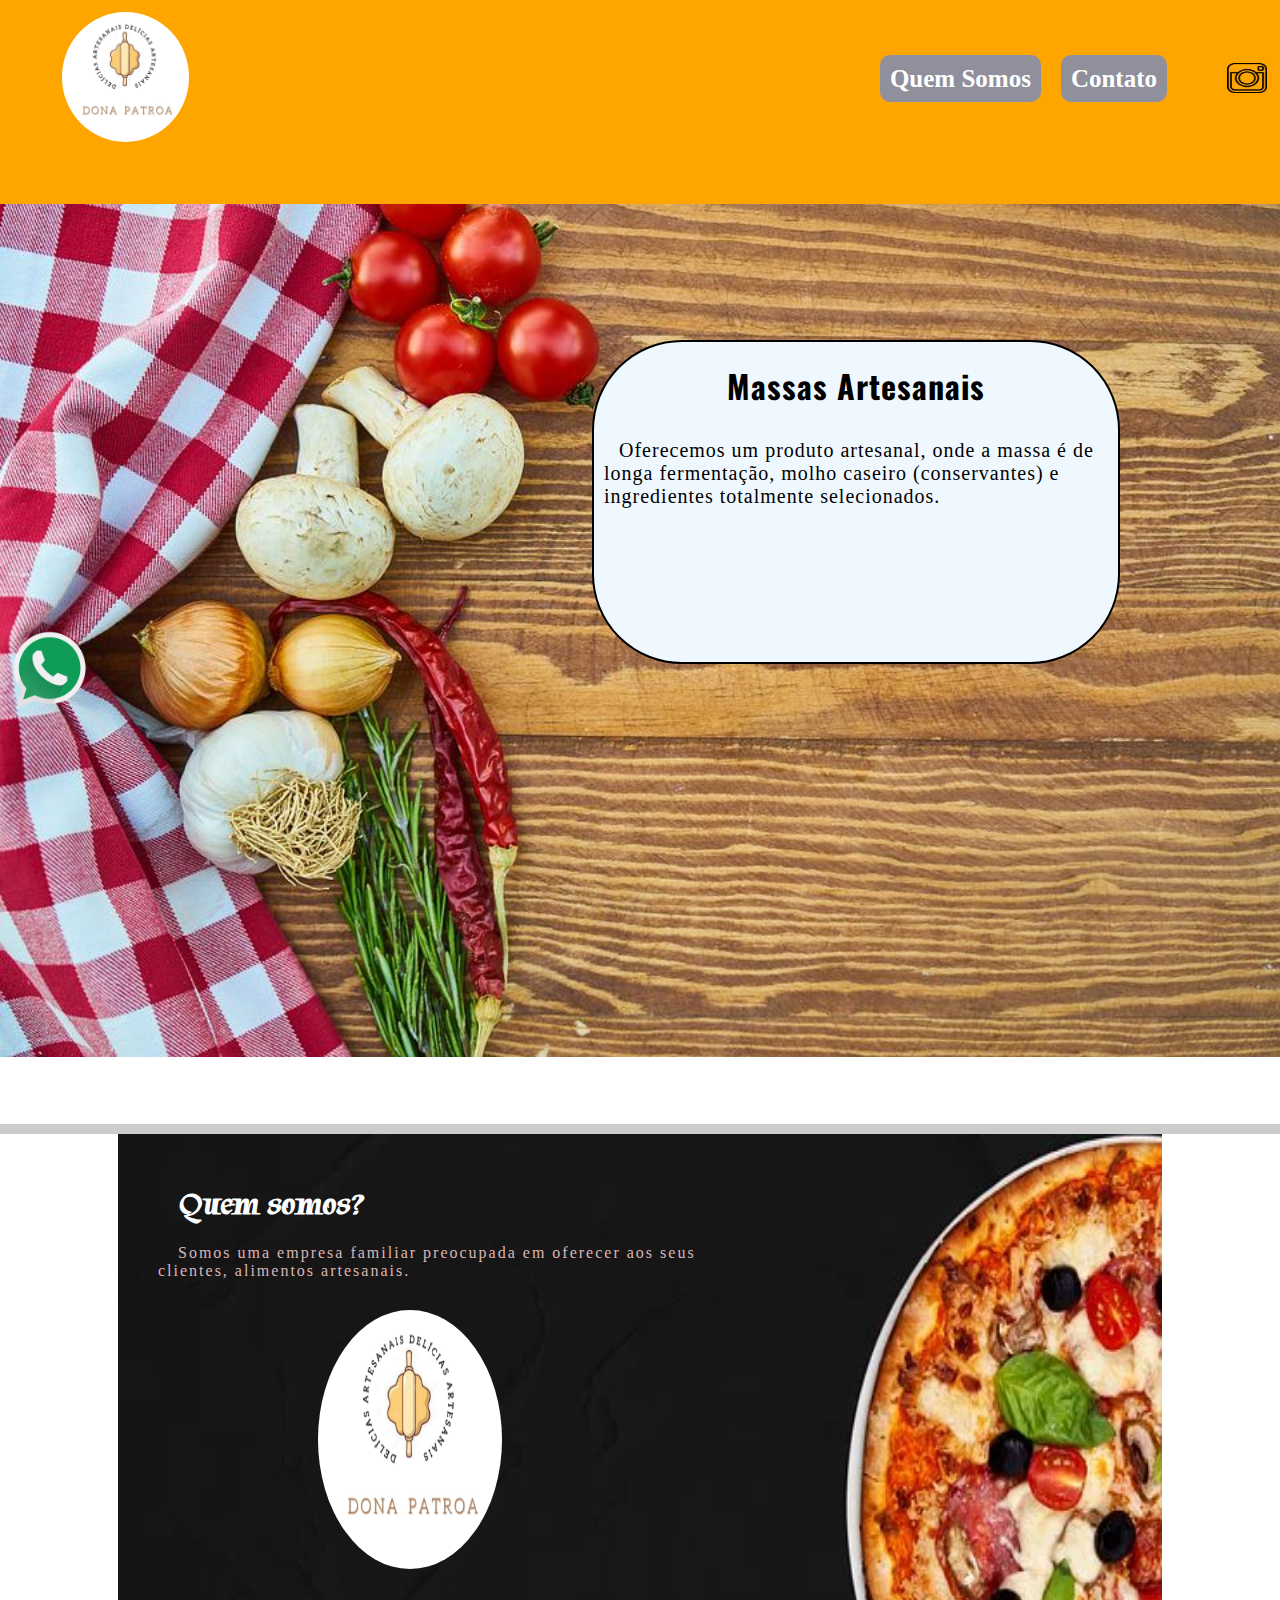
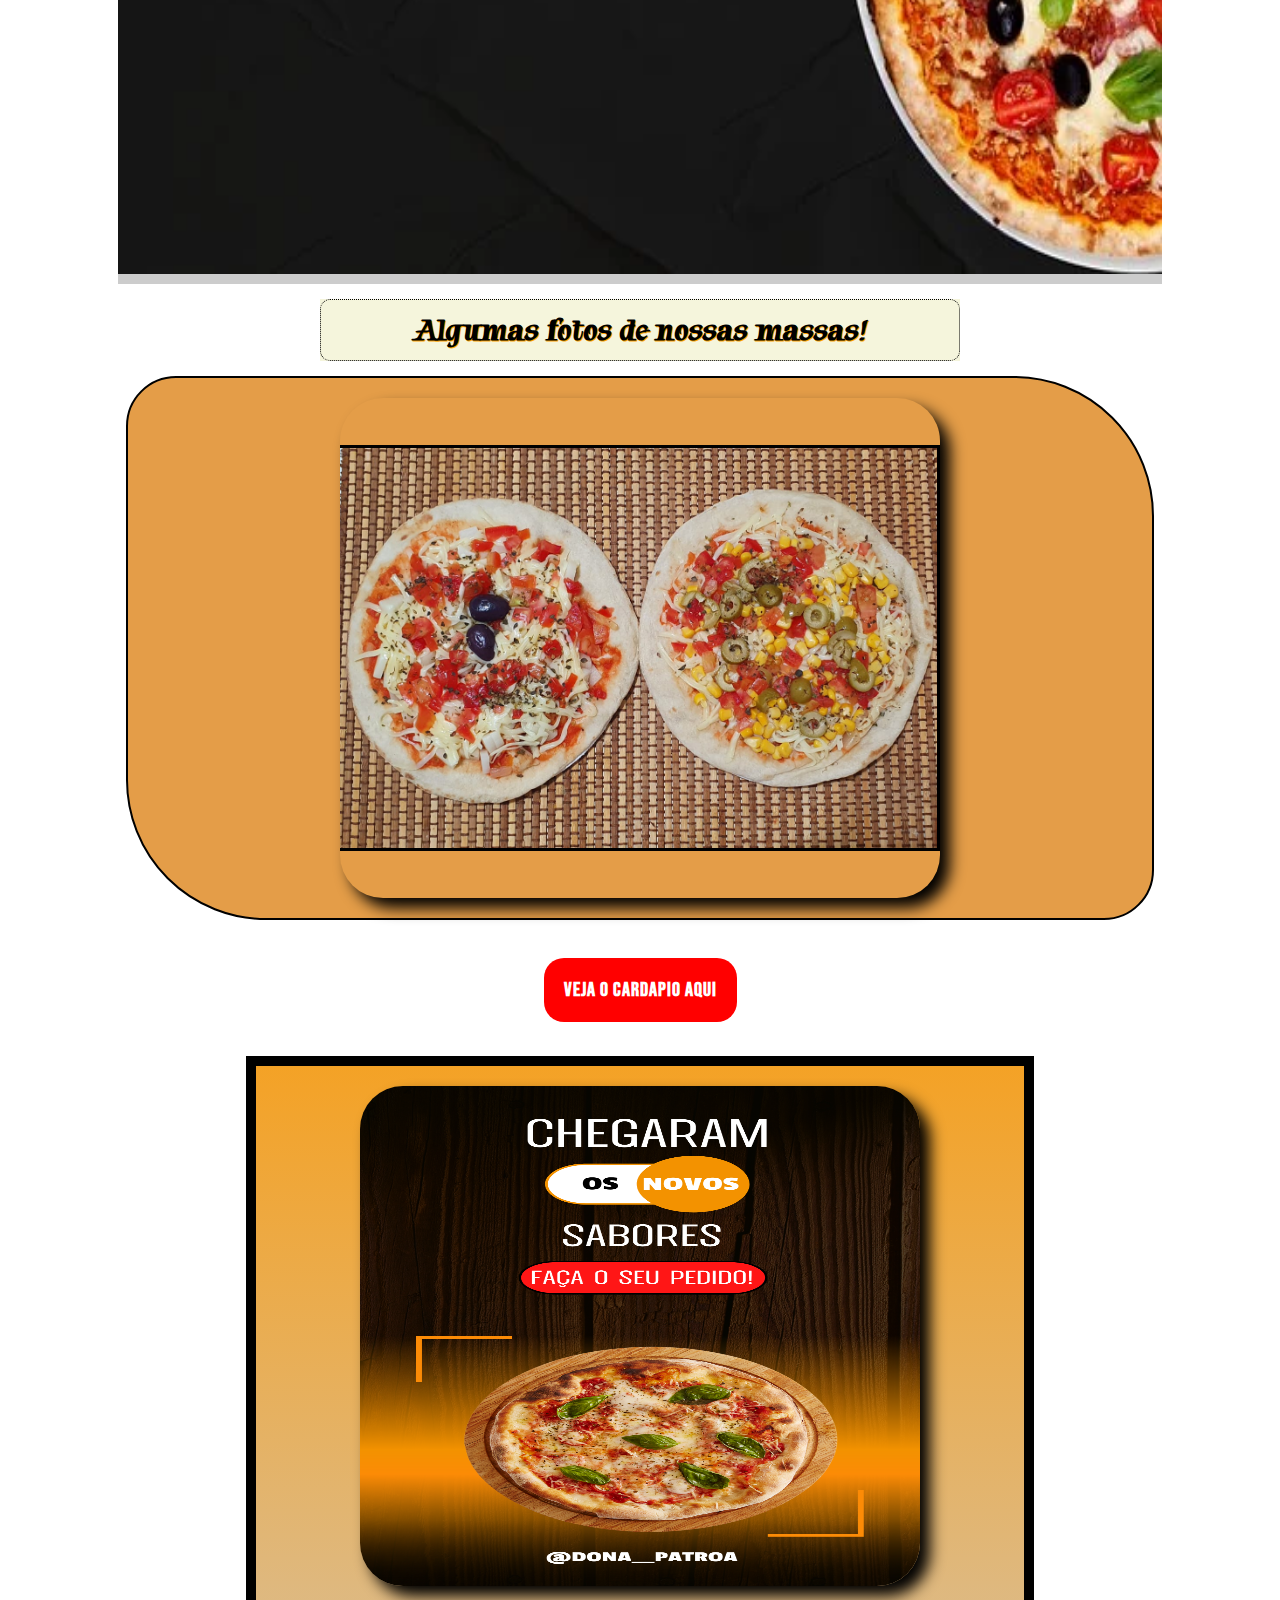
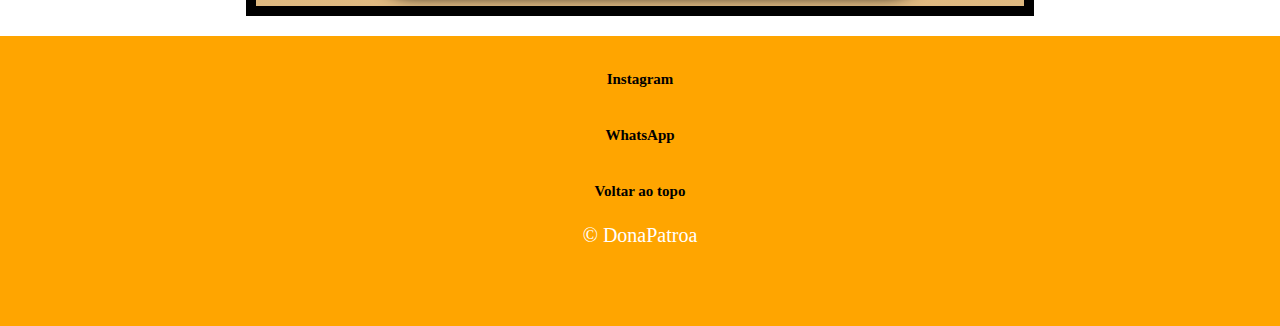
<file: index.html>
<!DOCTYPE html>
<html lang="pt-br">

<head>
    <meta charset="UTF-8">
    <meta http-equiv="X-UA-Compatible" content="IE=edge">
    <meta name="viewport" content="width=device-width, initial-scale=1.0">
    <link rel="stylesheet" href="./estilos/estilo.css">
    <link rel="shortcut icon" href="imagens/logo-donapatroa-of.jpeg">
    <title>DonaPatroa</title>
</head>

<body>
    <header>
        <nav class="nav-bar">
            <div id="logo">
                <img class="logo-principal" src="imagens/logo-donapatroa-of.jpeg">
            </div>
            <div class="nav-list">
                <ul>
                    <li class="nav-item"><a href="#quem-somos" class="nav-link">Quem Somos</a></li>
                    <li class="nav-item"><a href="form.html" class="nav-link">Contato</a></li>
                </ul>

        </nav>
        <div class="icones">
            <a href="https://instagram.com/dona__patroa?igshid=YmMyMTA2M2Y=" target="_blank"><img src="imagens/Instagram-icone.png"
                    class="icone-insta">
            </a>
        </div>
        </div>
    </header>

    <div id="inicio">
        <div class="whats">
            <a href="https://wa.me/5511912720954" target="_blank"><img class="logo-whats"
                    src="imagens/WhatsApp-icone.png"></a>
        </div>
        <div id="parte-1">
            <h1 class="titulo-inicial">Massas Artesanais</h1>
            <p class="paragrafo-principal">Oferecemos um produto artesanal, onde a massa é de longa fermentação, molho
                caseiro (conservantes) e ingredientes totalmente selecionados.</p>
        </div>
    </div>

    <div id="segunda-parte">
        <div id="quem-somos">
            <h1 class="titulo-segundo">Quem somos?</h1>
            <p class="paragrafo-segundo">Somos uma empresa familiar preocupada em oferecer aos seus clientes, alimentos
            artesanais.
     </p>
            <img src="imagens/logo-donapatroa-of.jpeg" class="logo-quemsomos">
        </div>
    </div>
    <div id="titulo-fotos">
        <h1>Algumas fotos de nossas massas!</h1>
    </div>
    

    <div id="parte-3">
        <div class="carossel">
            <ul>
                <li>
                    <img src="imagens/pizza-dupla.jpg" class="fotos">
                <li>
                    <img src="imagens/sem-assar.jpeg" class="fotos">
                </li>
                <li>
                    <img src="imagens/recheada.jpeg" class="fotos">
                </li>
                <li>
                    <img src="imagens/preparação-das-pizzas.jpeg" class="fotos">
                </li>
            </ul>
        </div>
    </div>
    <div id="cardapio">
        <a href="imagens/Cardápio DonaPatroa (3).png"  target="_blank">Veja o cardapio aqui</a>
    </div>

    <div id="propaganda-semanal">
        <div class="propaganda">
            <img src="imagens/Propaganda DP - novos Sabores (1).png" alt="Propaganda semanal" id="img-prop">
        </div>
    </div>

    <footer>
        <div class="rodape">
            <ul>
                <li><a href="https://instagram.com/dona__patroa?igshid=YmMyMTA2M2Y=" target="_blank" class="rodape-a">Instagram</a>
                </li>
                <li><a href="https://web.whatsapp.com/send?phone=5511912720954" target="_blank"
                        class="rodape-a">WhatsApp</a></li>
                <li><a href="#logo" class="rodape-a">Voltar ao topo</a></li>
            </ul>
        </div>
        <p class="direitos-autorais">&copy; DonaPatroa</p>
    </footer>

 <!--
     <script>
         var div = document.getElementById('propaganda-semanal');
         var hoje = new Date();
         var vencimento = new Date(2022, 5, 12);
         var imgProp = document.getElementById('img-prop')
 
 
        
         if(hoje > vencimento){
             div.style.display = 'none';
         }else{
             div.style.display = 'block';
         }
     </script>
 -->

</body>
</html>
</file>
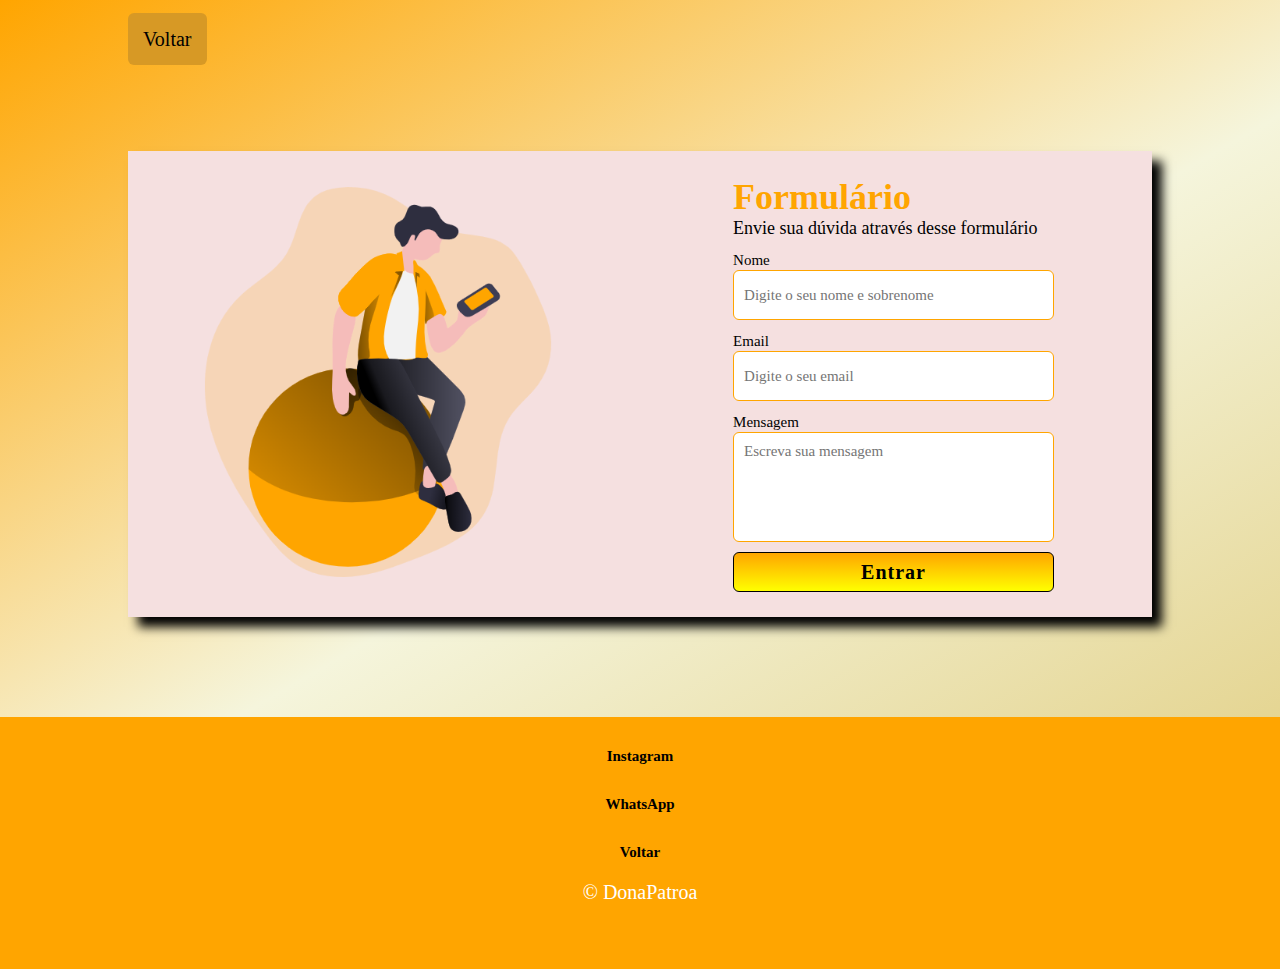
<file: form.html>
<!DOCTYPE html>
<html lang="en">

<head>
    <meta charset="UTF-8">
    <meta http-equiv="X-UA-Compatible" content="IE=edge">
    <meta name="viewport" content="width=device-width, initial-scale=1.0">
    <link rel="stylesheet" href="estilos/estiloform.css">
    <link rel="shortcut icon" href="imagens/logo-donapatroa-of.jpeg">
    <title>Formulário - DonaPatroa</title>
</head>

<body>
    <header>
        <a href="./index.html" class="voltar">Voltar</a>
    </header>

    <div id="container">
        <div class="imagem-principal">
            <img src="imagens/detalhes.png">
        </div>

        <div class="fomrulario">
            <form action="https://formsubmit.co/donapatroaacontato@gmail.com" method="POST">
                <div class="enunciado">
                    <h1>Formulário</h1>
                    <p>Envie sua dúvida através desse formulário</p>
                </div>
                <div class="one">
                    <input type="hidden" name="_next" value="https://victor21bari.github.io/Site-DonaPatroa/sucesso.html">
                    <input type="hidden" name="_autoresponse" value="Recebemos a sua mensagem, logo mais nossa equipe entrará em contato.">
                    <label>Nome</label>
                    <input type="text" name="nome" placeholder="Digite o seu nome e sobrenome" required>
                    <label>Email</label>
                    <input type="email" name="email" placeholder="Digite o seu email" required>
                    <label>Mensagem</label>
                    <textarea style="resize: none;" maxlength="400" placeholder="Escreva sua mensagem" name="mensagem"></textarea>
                    <button type="submit">Entrar</button>
                </div>
            </form>
        </div>
    </div>
    <footer>
        <div class="rodape">
            <ul>
                <li><a href="https://instagram.com/dona__patroa?igshid=YmMyMTA2M2Y=" target="_blank"
                        class="rodape-a">Instagram</a>
                </li>
                <li><a href="https://web.whatsapp.com/send?phone=5511912720954" target="_blank"
                        class="rodape-a">WhatsApp</a></li>
                <li><a href="index.html" class="rodape-a">Voltar</a></li>
            </ul>
        </div>
        <p class="direitos-autorais">&copy; DonaPatroa</p>
    </footer>
</body>

</html>
</file>
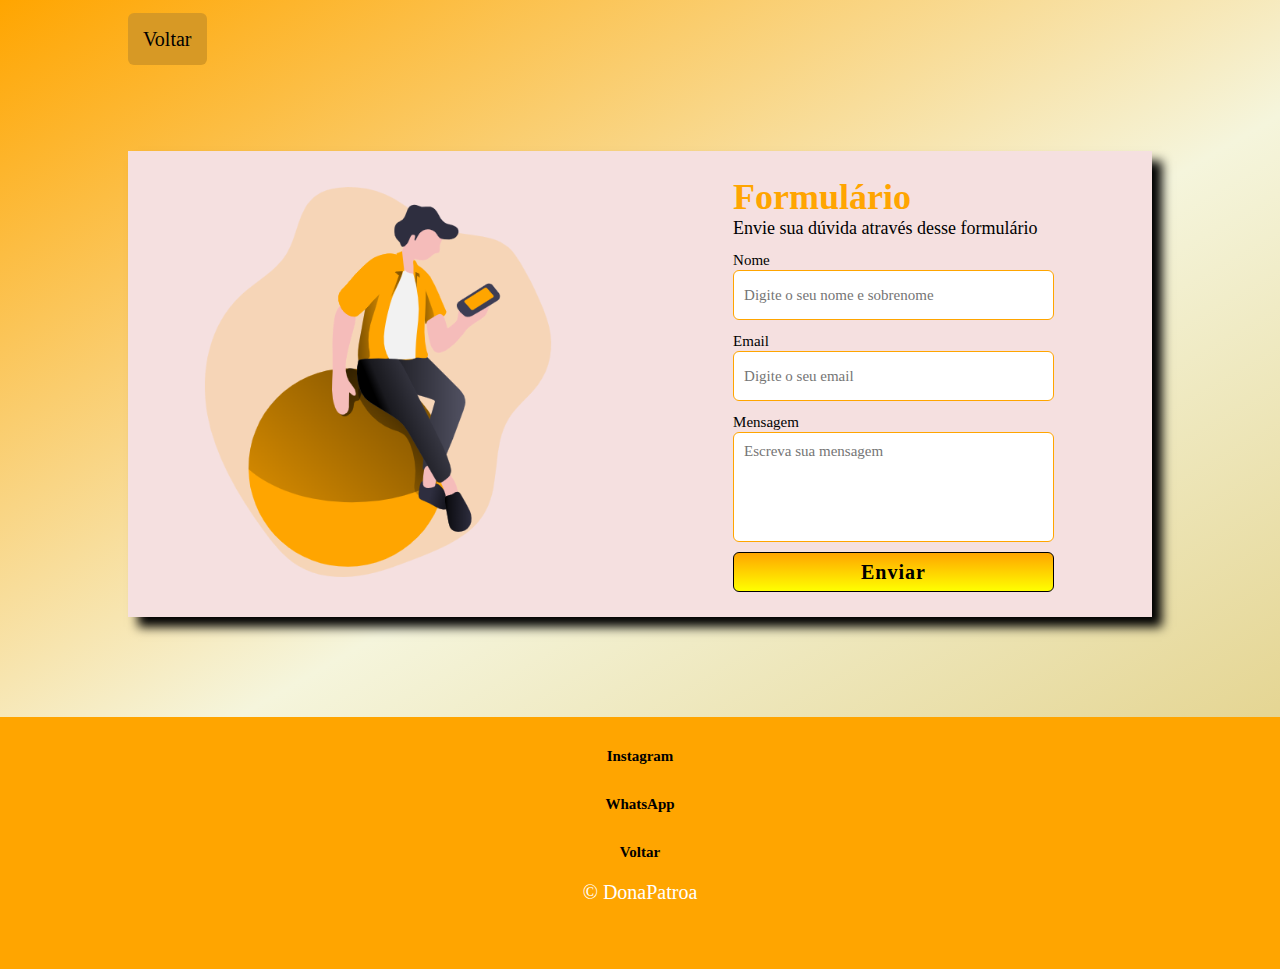
<file: index.2.html>
<!DOCTYPE html>
<html lang="en">

<head>
    <meta charset="UTF-8">
    <meta http-equiv="X-UA-Compatible" content="IE=edge">
    <meta name="viewport" content="width=device-width, initial-scale=1.0">
    <link rel="stylesheet" href="estilos/estiloform.css">
    <link rel="shortcut icon" href="imagens/logo-donapatroa-of.jpeg">
    <title>Formulário - DonaPatroa</title>
</head>

<body>
    <header>
        <a href="index.html" class="voltar">Voltar</a>
    </header>

        <div id="container">
            <div class="imagem-principal">
                <img src="imagens/detalhes.png">
            </div>

            <div class="fomrulario">
                <form action="" method="">
                    <div class="enunciado">
                        <h1>Formulário</h1>
                        <p>Envie sua dúvida através desse formulário</p>
                    </div>
                    <div class="one">
                        <label>Nome</label>
                        <input type="name" name="nome" placeholder="Digite o seu nome e sobrenome" required>
                        <label>Email</label>
                        <input type="email" name="email" placeholder="Digite o seu email" required>
                        <label>Mensagem</label>
                        <textarea style="resize: none;" maxlength="400" placeholder="Escreva sua mensagem"></textarea>
                        <button type="submit">Enviar</button>

                    </div>
                </form>
            </div>
        </div>
        <footer>
            <div class="rodape">
                <ul>
                    <li><a href="https://instagram.com/dona__patroa?igshid=YmMyMTA2M2Y=" target="_blank" class="rodape-a">Instagram</a>
                    </li>
                    <li><a href="https://web.whatsapp.com/send?phone=5511912720954" target="_blank"
                            class="rodape-a">WhatsApp</a></li>
                    <li><a href="index.html" class="rodape-a">Voltar</a></li>
                </ul>
            </div>
            <p class="direitos-autorais">&copy; DonaPatroa</p>
        </footer>
</body>

</html>
</file>
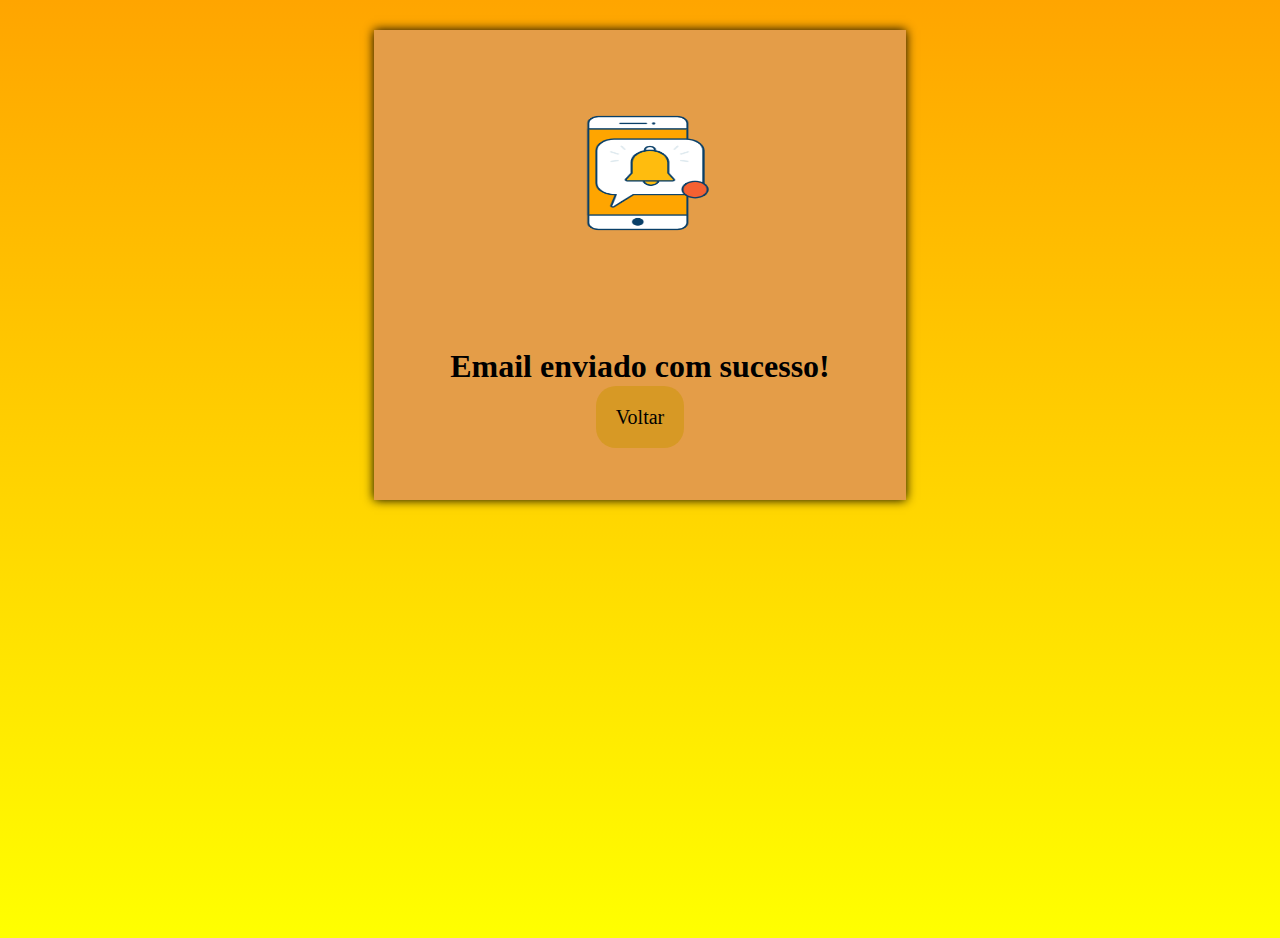
<file: sucesso.html>
<!DOCTYPE html>
<html lang="en">

<head>
    <meta charset="UTF-8">
    <meta http-equiv="X-UA-Compatible" content="IE=edge">
    <meta name="viewport" content="width=device-width, initial-scale=1.0">
    <link rel="shortcut icon" href="imagens/logo-donapatroa-of.jpeg">
    <title>Sucesso - Formulário</title>
</head>

<body>
    <div id="sucess">
        <div class="foto">
            <img src="./imagens/email.png">
        </div>
        <div id="text">
            <h1>Email enviado com sucesso!</h1>
            <a href="https://victor21bari.github.io/Site-DonaPatroa/form.html">Voltar</a>
        </div>
    </div>

    <style>
        body {
            height: 100vh;
            background-image: linear-gradient(to bottom, #FFA500, yellow);
            background-repeat: no-repeat;
            background-size: 100%;
            font-family: 'Times New Roman', Times, serif;
        }

        #sucess {
            width: 40vw;
            height: 50vh;
            background-color: rgb(228, 157, 72);
            margin: 30px auto;
            text-align: center;
            padding: 10px;
            box-shadow: 0px 0px 10px black;
            display: flex;
            flex-direction: column;
        }

        a {
            font-size: 20px;
            text-decoration: none;
            background-color: #D79925;
            padding: 20px;
            color: black;
            border-radius: 20px;
        }

        

        a:hover {
            background-color: orange;
        }

        #text {
            padding: 20px;
            flex-grow: 1;
        }

        .foto {
            height: 50%;
            flex-grow: 1;
        }

        img {
            margin: auto;
            width: 80%;
            height: 100%;
        }

        @media only screen and (max-width:800px){
            #sucess{
                width: 90vw;
            }
        }
    </style>
</body>

</html>
</file>
<file: estilos/estilo.css>
@import url('https://fonts.googleapis.com/css2?family=Montserrat:ital,wght@1,100&family=Orelega+One&family=Oswald:wght@300&family=Ramaraja&display=swap');
@import url('https://fonts.googleapis.com/css2?family=Tapestry&display=swap');
@import url('https://fonts.googleapis.com/css2?family=Bebas+Neue&family=Tapestry&display=swap');
* {
    padding: 0;
    margin: 0;
}

html {
    scroll-behavior: smooth;
}

header {
    background-color: orange;
    padding: 3px;
    height: 16vh;
}

.logo-principal {
    width:100px;
    height: 20%;
    border-radius: 50%;
    padding: 9px;
}

.nav-list {
    display: flex;
    justify-content: flex-end;
    margin-left: 40px;
}

.nav-list ul {
    display: flex;
    margin-top: -75px;
    margin-left: 40px;
}

.nav-list li {
    margin: 10px;
    list-style: none;
}

.nav-list a {
    font-size: 18px;
    color: #ffffff;
    text-decoration: none;
    background-color: #90909c;
    padding: 10px;
    border-radius: 20px;
    font-weight: bold;
}

.nav-list a:hover{
 box-shadow: 0px 0px 10px 10px #ccc;    
}

#inicio {
    background-image: url(../imagens/ingredientes.jpg);
    background-repeat: no-repeat;
    background-size: 100% 100vh;
    height: 80vh;
    border-bottom: 10px solid #ccc;
    padding: 10px;
}

#parte-1 {
    width: 70%;
    height: 300px;
    background-color: aliceblue;
    border-radius: 60px;
    border: 1px solid black;
    margin: 170px auto;
    padding: 10px;
}

#segunda-parte {
    background-image: url(../imagens/pizza-quemsomos.jpeg);
    background-repeat: no-repeat;
    background-size: 100% 100%;
    height: 80vh;
    padding: 10px;
    border-bottom: 10px solid #ccc;
}

#quem-somos {
    width: 60%;
    height: 90%;
    margin-top: 40px;
    margin-left: 30px;
}

.logo-quemsomos {
    display: none;
}

.titulo-segundo {
    color: #fff;
    font-family: 'Tapestry', cursive;
    margin-bottom: 10px;
}

.paragrafo-segundo {
    font-size: 16px;
    margin-bottom: 10px;
    color: #fff;
    color: rgb(219, 181, 181);
    letter-spacing: 1px;
}

#parte-3 {
    height: 540px;
    margin: auto;
    background-color: rgb(228, 157, 72);
    border-radius: 50px 140px;
    margin-bottom: 40px;
    border: 2px solid black
}

.carossel {
    height: 500px;
    width: 300px;
    margin: 20px auto;
    box-shadow: 10px 10px 15px rgba(0, 0, 0, 7);
    overflow: hidden;
    border-radius: 43px;
}

.carossel ul {
    list-style: none;
    display: flex;
    width: 2000px;
}

.carossel li {
    position: relative;
    animation: slide 10s infinite ease-in-out;
}

@keyframes slide {
    0% {
        left: 0px;
    }

    20% {
        left: 0px;
    }

    50% {
        left: -300px;
    }

    30% {
        left: -300px;
    }

    60% {
        left: -600px;
    }

    90% {
        left: -900px;
    }

    100% {
        left: 0px;
    }
}

.fotos {
    width: 300px;
    height: 400px;
    outline: 3px solid black;
    margin: 50px auto;
}

img {
    width: 50%;
    height: 120px;
}

.logo-whats {
    width: 17%;
    height: 11%;
    margin-top: 500px;
    position: fixed;
    transition: all 1s ease;
    animation: whats 2s infinite ease-in-out ;
}

  @keyframes whats {
      0%{
          transform: translateY(0px);
      }
      50%{
          transform: translateY(-15px);
      }
      100%{
        transform: translateY(0px);
      }
  }
.logo-whats:hover {
    animation-play-state: paused;
}

.titulo-inicial {
    margin-top: 10px;
    text-align: center;
    font-family: 'Oswald', sans-serif;
    letter-spacing: 1px;
}

.paragrafo-principal {
    font-size: 20px;
    margin-top: 30px;
    text-indent: 15px;
    letter-spacing: 1px;
}

footer {
    background-color: orange;
    height: 30vh;
    padding: 10px;
    height: 30vh;
}

.rodape {
    text-align: center;
}

.rodape li {
    list-style: none;
    transition: all 1.5s ease;
    padding: 14px;
    margin-top: 10px;
    width: 300px;
    margin: 10px auto;
}

.rodape li:hover {
    transform: translateY(-10px);
}

.rodape-a{
    text-decoration: none;
    font-size: 15px;
    padding: 10px;
    color: black;
    font-weight: bold;
}
.rodape-a:hover{
    border-bottom: 1px solid white;
}

.direitos-autorais {
    text-align: center;
    font-size: 20px;
    color: white;
}

.icones{
  display: none;
}


#titulo-fotos{
    width: 80%;
    margin: 15px auto;
    background-color: beige;
}
#titulo-fotos h1{
    text-align: center;
    padding: 10px;
    font-family:  'Tapestry', cursive;
    border: 1px dotted black;
    text-shadow: 1px 1px #e49d48;
    border-radius: 10px;
}
#cardapio{
    width: 80%;
    height: 40px;
    margin: 20px auto;
    text-align: center;
    padding: 18px;
}

#cardapio a{
    text-decoration: none;
    font-size: 20px;
    color: #fff;
    margin-top: 10px;
    background-color: red;
    padding: 20px;
    font-weight: bold;
    border-radius: 20px;
    font-family:'Bebas Neue', cursive;
    letter-spacing: 1px;
}

#propaganda-semanal{
    width: 90vw;
    height: 100vh;
    margin: 20px auto;
    border: 10px solid #000000;
    height:540px ;
    background-color: #ccc;
}
.propaganda{
    height: 100%;
    width: 100%;
    margin:  auto;
    overflow: hidden;
}

#propaganda-semanal img{
    width: 100%;
    height: 100%;
}
/*Para computador                                             */
@media screen and (min-width:1100px) {

    #propaganda-semanal{
        width: 60vw;
        height: 100vh;
        margin: 20px auto;
        border: 10px solid #000000;
        height:540px ;
        background: linear-gradient(to top, rgba(204,204,204,1) 0%, rgba(222,185,129,1) 0%, rgba(244,162,38,1) 100%);
    }
    .propaganda{
        height: 500px;
        width: 600px;
        margin: 20px auto;
        box-shadow: 10px 10px 15px rgba(0, 0, 0, 7);
        overflow: hidden;
        border-radius: 43px;
    }
    
    #propaganda-semanal img{
        width: 100%;
        height: 100%;
    }


    .logo-principal {
        width: 10%;
        height: 130px;
        margin-left: 50px;
    }
    .nav-list ul{
        display: flex;
        margin-top: -100px;
        margin-left: 40px;
        margin-right: 100px;
    }

    .nav-list a {
        border-radius: 10px;
        transition: all 1.5s ease;  
        font-size: 25px;
    }
    
   header{
       height: 22vh;
   }

    #inicio {
        background-repeat: no-repeat;
        background-size: 100%;
        height: 100vh;
    }

    #parte-1 {
        width: 40%;
        margin-right: 150px;
        float: right;
        margin-top: 10%;
        height: 300px;
        background-color: aliceblue;
        border-radius: 90px;
        border: 2px solid black;
    }

    .logo-whats {
        width: 70px;
        height: 70px;
        margin-top: 415px;
        position: fixed;
        transition: all 1s ease;
    }

    .logo-whats:hover {
        transform: translateY(-10px);
    }

    #segunda-parte {
        background-image: url(../imagens/pizza-quemsomos.jpeg);
        background-repeat: no-repeat;
        background-size: 100% 100%;
        height: 80vh;
        padding: 10px;
        width: 80%;
        margin: auto;
    }

    #quem-somos {
        width: 60%;
        height: 90%;
        margin-top: 40px;
        margin-left: 30px;
        text-indent: 20px;
    }

    .logo-quemsomos {
        display: block;
        width: 30%;
        height: 40%;
        margin-top: 30px;
        margin-left: 160px;
        border-radius: 50%;
    }

    .titulo-segundo {
        color: #fff;
        font-family: 'Tapestry', cursive;
        margin-bottom: 10px;
    }

    .paragrafo-segundo {
        font-size: 16px;
        margin-top: 20px;
        margin-bottom: 10px;
        color: #fff;
        color: rgb(219, 181, 181);
        letter-spacing: 2px;
    }

    #parte-3 {
        width: 80%;
        height: 540px;
        margin: auto;
        background-color: rgb(228, 157, 72);
        border-radius: 50px 140px;
        margin-bottom: 40px;
        border: 2px solid black
    }

    .carossel {
        height: 500px;
        width: 600px;
        margin: 20px auto;
        box-shadow: 10px 10px 15px rgba(0, 0, 0, 7);
        overflow: hidden;
        border-radius: 43px;
    }

    .carossel ul {
        list-style: none;
        display: flex;
        width: 2000px;
    }

    .carossel li {
        position: relative;
        animation: slide 10s infinite ease-in-out;
    }

    @keyframes slide {
        0% {
            left: 0px;
        }

        20% {
            left: 0px;
        }

        50% {
            left: -600px;
        }

        30% {
            left: -600px;
        }

        60% {
            left: -1200px;
        }

        90% {
            left: -1800px;
        }

        100% {
            left: 0px;
        }
    }

    .fotos {
        width: 600px;
        height: 400px;
        outline: 3px solid black;
        margin: 50px auto;
    }
    .icones{
        width: 40px;
        height: 30px;
        margin-top: -92px;
        margin-right: 10px;
        display: flex;
        float: right;
    }
    .icone-insta{
        width: 40px;
        height: 30px;
        background-color: transparent;
    }

    #titulo-fotos{
        width: 50%;
        margin: 15px auto;
        background-color: beige;
    }
    #titulo-fotos h1{
        text-align: center;
        padding: 10px;
        font-family:  'Tapestry', cursive;
        border: 1px dotted black;
        text-shadow: 1px 1px orange;
        border-radius: 10px;
    }
    #cardapio{
        width: 30%;
        height: 40px;
        margin: 20px auto;
        text-align: center;
        padding: 18px;
    }
    
    #cardapio a{
        text-decoration: none;
        font-family:'Bebas Neue', cursive;
        font-size: 20px;
        color: #fff;
        margin-top: 10px;
        background-color: red;
        padding: 20px;
        font-weight: bold;
        border-radius: 20px;
    }
}

/* PARA TABLET*/
@media screen and (min-width:700px){
    .logo-whats {
        width: 80px;
        height: 80px;
        margin-top: 415px;
        position: fixed;
        transition: all 1s ease;
    } 

  .carossel{
      width: 600px;
  }

  .fotos{
     width: 600px;
  }
  .carossel ul {
    width: 2000px;
}

.carossel li {
    position: relative;
    animation: slide 10s infinite ease-in-out;
}

.carossel ul {
    list-style: none;
    display: flex;
    width: 2000px;
}

.carossel li {
    position: relative;
    animation: slide 10s infinite ease-in-out;
}

@keyframes slide {
    0% {
        left: 0px;
    }

    20% {
        left: 0px;
    }

    50% {
        left: -600px;
    }

    30% {
        left: -600px;
    }

    60% {
        left: -1200px;
    }

    90% {
        left: -1800px;
    }

    100% {
        left: 0px;
    }
}

.propaganda{
    height: 500px;
    width: 560px;
    margin: 20px auto;
    box-shadow: 10px 10px 15px rgba(0, 0, 0, 7);
    overflow: hidden;
    border-radius: 43px;
}

#propaganda-semanal{
    background: linear-gradient(to top, rgba(204,204,204,1) 0%, rgba(222,185,129,1) 0%, rgba(244,162,38,1) 100%);
}

}
</file>
<file: estilos/estiloform.css>
* {
    padding: 0;
    margin: 0;
    box-sizing: border-box;
    font-family: 'Times New Roman', Times, serif;
    outline: none;
}

body {
    background-image: linear-gradient(150deg, orange, beige, rgb(222, 200, 116));
}

#container {
    background-color: rgb(245, 224, 224);
    width: 80%;
    height: 80%;
    margin: 100px auto;
    padding: 5px;
    display: flex;
    flex-wrap: wrap;
    align-items: center;
    box-shadow: 10px 10px 10px black;
}

.imagem-principal {
    flex-basis: 50%;
    flex-grow: 1;
    padding: 10px;
}

.imagem-principal img {
    width: 80%;
    height: 80%;
    margin-left: 40px;
}

.fomrulario {
    flex-basis: 50%;
    padding: 10px;
    flex-grow: 1;
}

.enunciado {
    margin-bottom: 10px;
}

form {
    width: 70%;
    height: 100%;
    margin: auto;
    padding: 10px;
    font-size: 18px;
}

input {
    display: block;
    width: 100%;
    height: 50px;
    border: 1px solid #FFA500;
    margin-bottom: 10px;
}

input,
textarea {
    font-size: 13px;
    padding: 10px;
    border-radius: 6px;
    font-size: 15px;
}

textarea {
    display: block;
    margin: auto;
    margin-bottom: 10px;
    width: 100%;
    height: 110px;
    border: 1px solid #FFA500;
}

button {
    display: block;
    width: 100%;
    height: 40px;
    background-image: linear-gradient(to bottom, #FFA500, yellow);
    font-size: 20px;
    font-weight: bold;
    letter-spacing: 1px;
    cursor: pointer;
    border-radius: 6px;
    border: 1px solid black;
}

label{
    font-size: 15px;
}

.fomrulario h1 {
    color: #FFA500;
}

button:hover {
    background: orange;
}

header {
    width: 80%;
    margin: 28px auto;
}

header a {
    font-size: 20px;
    padding: 15px;
    background-color: rgb(215, 153, 37);
    border-radius: 6px;
    text-decoration: none;
    color: black;
}

footer {
    background-color: orange;
    padding: 10px;
    height: 28vh;
}

.rodape {
    text-align: center;
}

.rodape li {
    list-style: none;
    transition: all 1.5s ease;
    padding: 10px;
    width: 300px;
    margin: 10px auto;
}

.rodape li:hover {
    transform: translateY(-10px);
}

.rodape-a{
    text-decoration: none;
    font-size: 15px;
    padding: 10px;
    color: black;
    font-weight: bold;
}
.rodape-a:hover{
    border-bottom: 1px solid white;
}

.direitos-autorais {
    text-align: center;
    font-size: 20px;
    color: white;
}
@media only screen and (max-width:800px) {

    #container {
        flex-direction: column;
        width: 90%;
        box-shadow: 0px 0px 10px black;
    }

    form {
        width: 100%;
        padding: 16px;
    }

    .fomrulario {
        width: 100%;
    }

    header{
        width: 90%;
    }
  
}
</file>
